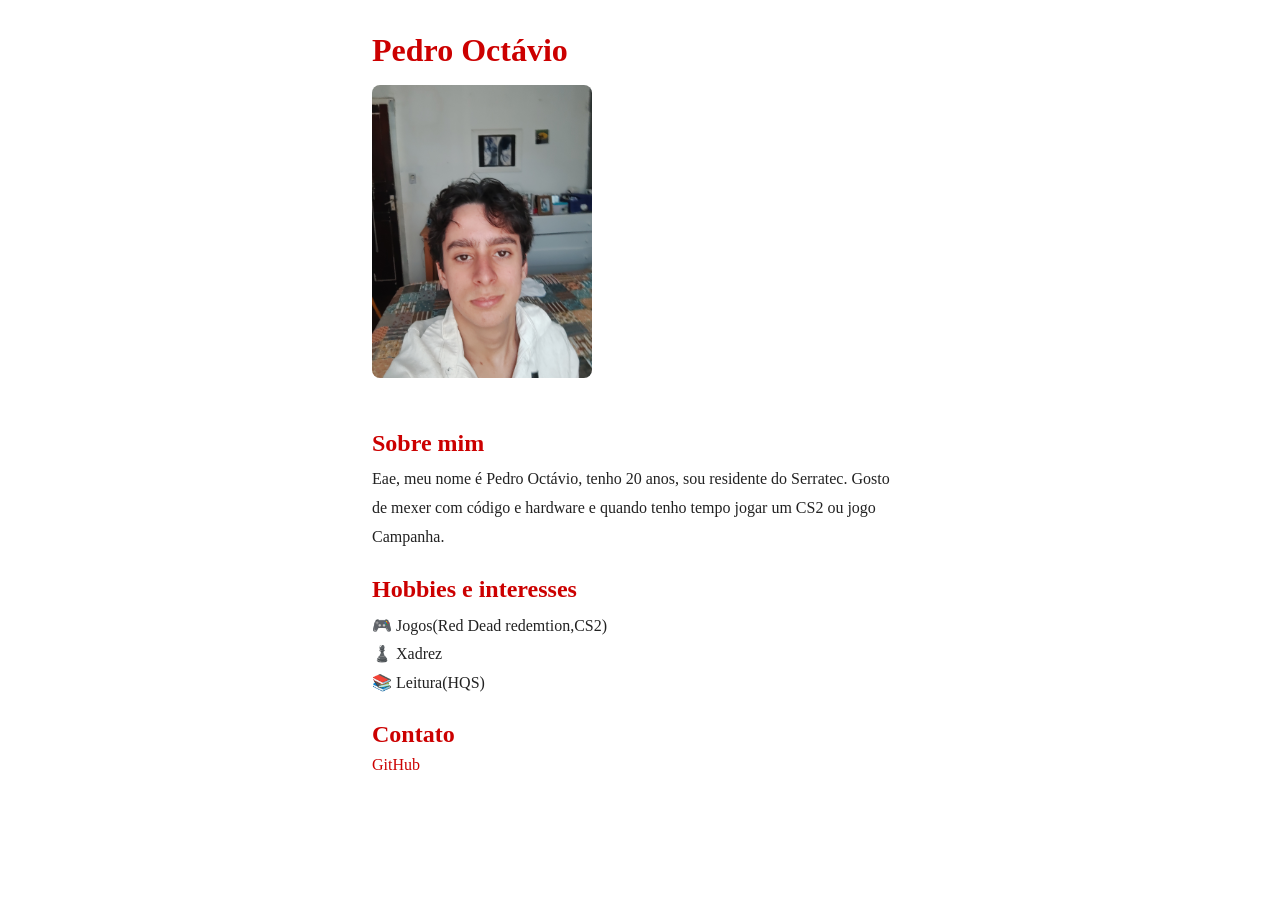
<file: exercicio-01/index.html>
<!DOCTYPE html>
<html lang="pt-BR">
<head>
    <meta charset="UTF-8">
    <meta name="viewport" content="width=device-width, initial-scale=1.0">
    <link rel="stylesheet" href="style.css">
    <title>Pedro Octávio</title>
</head>
<body>

    <h1>Pedro Octávio</h1>

    <img src="Pedro.jpg" alt="Minha foto">

    <h2>Sobre mim</h2>
    <p>Eae, meu nome é Pedro Octávio, tenho 20 anos, sou residente do Serratec. Gosto de mexer com código e hardware e quando tenho tempo jogar um CS2 ou jogo Campanha.</p>

    <h2>Hobbies e interesses</h2>
    <ul>
        <li>🎮 Jogos(Red Dead redemtion,CS2)</li>
        <li>♟️ Xadrez</li>
        <li>📚 Leitura(HQS)</li>
    </ul>

    <h2>Contato</h2>
    <a href="https://github.com/DEV-PedroOctavio" target="_blank">GitHub</a>

</body>
</html>
</file>
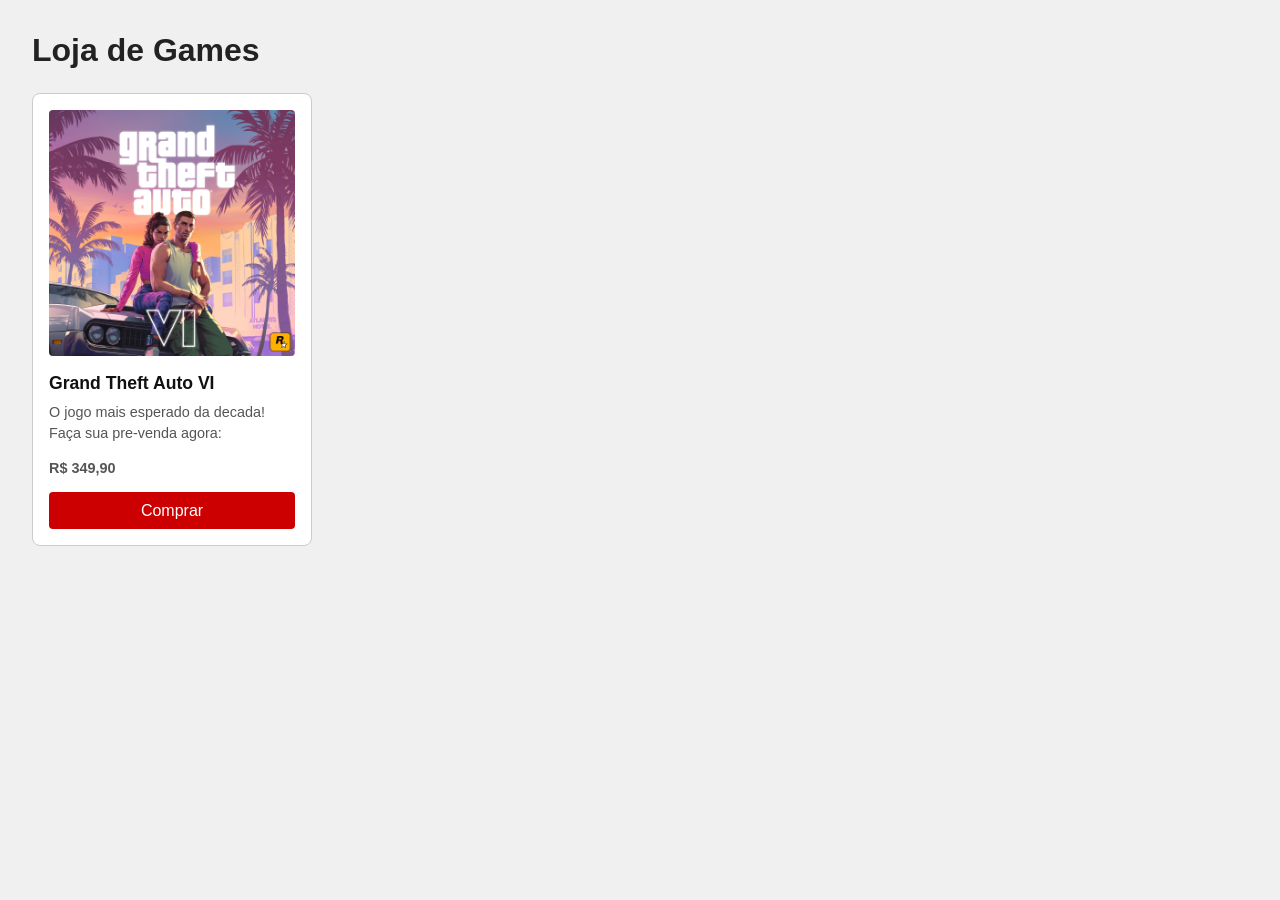
<file: exercicio-02/index.html>
<!DOCTYPE html>
<html lang="pt-BR">

<head>
    <meta charset="UTF-8">
    <meta name="viewport" content="width=device-width, initial-scale=1.0">
    <link rel="stylesheet" href="style.css">
    <title>Loja de Games</title>
</head>

<body>

    <h1>Loja de Games</h1>

    <div class="card">
        <img src="gta6.jpg" alt="GTA 6">
        <h2>Grand Theft Auto VI</h2>
        <p>O jogo mais esperado da decada! Faça sua pre-venda agora:</p>
        <p class="preco">R$ 349,90</p>
        <button>Comprar</button>
    </div>

</body>
</html>
</file>
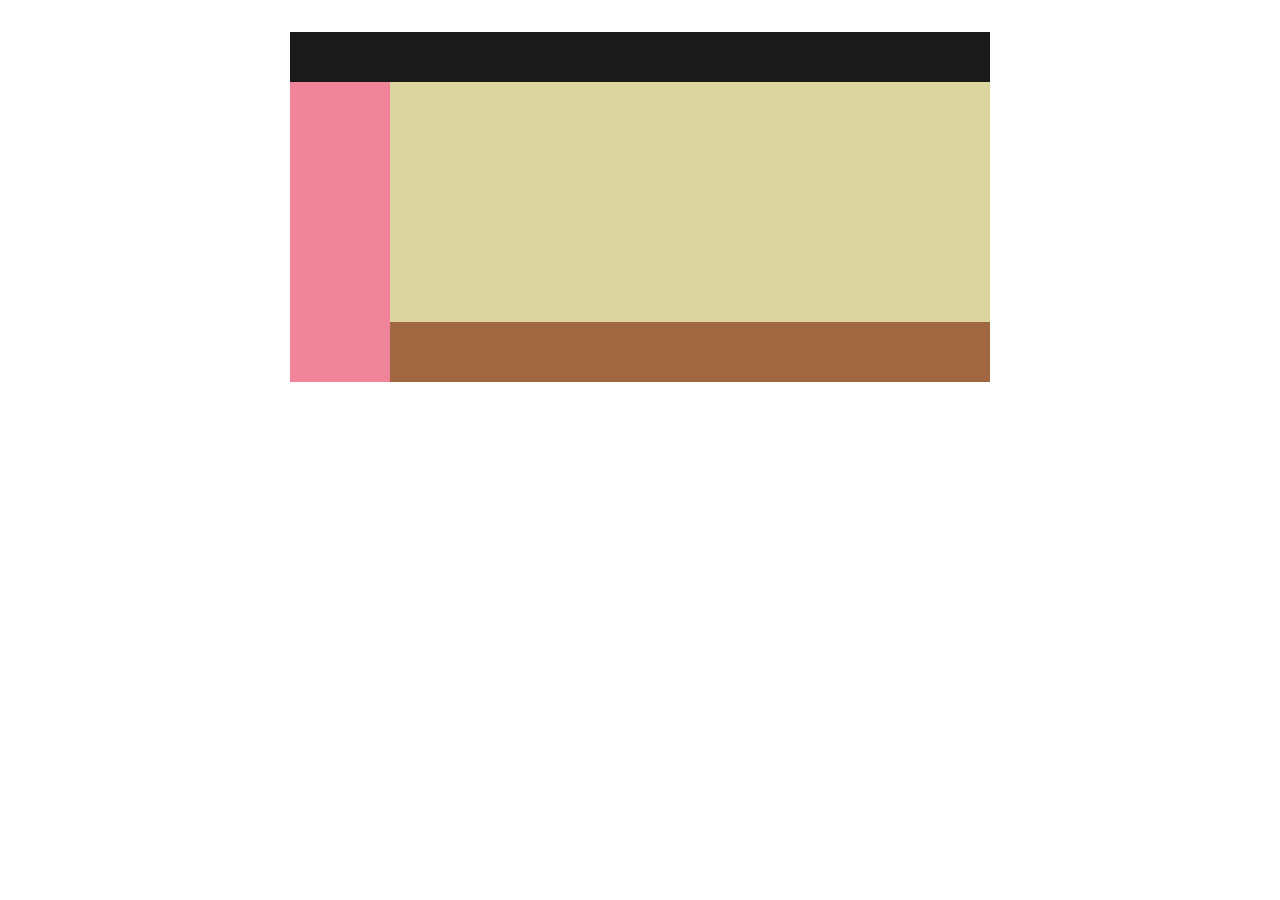
<file: exercicio-03/index.html>
<!DOCTYPE html>
<html lang="pt-BR">

<head>
    <meta charset="UTF-8">
    <meta name="viewport" content="width=device-width, initial-scale=1.0">
    <link rel="stylesheet" href="style.css">
    <title>Exercício 03 - Flexbox</title>
</head>

<body>

    <div class="container">

        <div class="header"></div>

        <div class="meio">
            <div class="sidebar"></div>
            <div class="conteudo">
                <div class="principal"></div>
                <div class="rodape-meio"></div>
            </div>
        </div>

    </div>

</body>
</html>
</file>
<file: exercicio-01/style.css>
* {
    margin: 0;
    padding: 0;
    box-sizing: border-box;
}

body {
    background-color: #ffffff;
    font-family: Georgia, serif;
    color: #222222;
    max-width: 600px;
    margin: 0 auto;
    padding: 2rem;
}

h1 {
    color: #cc0000;
    font-size: 2rem;
    margin-bottom: 1rem;
}

img {
    width: 220px;
    border-radius: 8px;
    margin-bottom: 1.5rem;
}

h2 {
    color: #cc0000;
    margin-top: 1.5rem;
    margin-bottom: 0.5rem;
}

p {
    line-height: 1.8;
}

ul {
    list-style: none;
    padding: 0;
}

ul li {
    padding: 0.3rem 0;
}

a {
    color: #cc0000;
    text-decoration: none;
}

a:hover {
    text-decoration: underline;
}
</file>
<file: exercicio-02/style.css>
* {
    margin: 0;
    padding: 0;
    box-sizing: border-box;
}

body {
    background-color: #f0f0f0;
    font-family: Arial, sans-serif;
    padding: 2rem;
}

h1 {
    color: #222;
    margin-bottom: 1.5rem;
}

.card {
    background-color: #ffffff;
    width: 280px;
    border: 1px solid #ccc;
    border-radius: 8px;
    padding: 1rem;
}

.card img {
    width: 100%;
    border-radius: 4px;
    margin-bottom: 0.8rem;
}

.card h2 {
    color: #111;
    font-size: 1.1rem;
    margin-bottom: 0.5rem;
}

.card p {
    color: #555;
    font-size: 0.9rem;
    line-height: 1.5;
    margin-bottom: 0.8rem;
}

.preco {
    color: #cc0000;
    font-size: 1.2rem;
    font-weight: bold;
}

button {
    display: block;
    width: 100%;
    margin-top: 0.8rem;
    padding: 0.6rem;
    background-color: #cc0000;
    color: white;
    border: none;
    border-radius: 4px;
    font-size: 1rem;
    cursor: pointer;
}

button:hover {
    background-color: #aa0000;
}
</file>
<file: exercicio-03/style.css>
* {
    margin: 0;
    padding: 0;
    box-sizing: border-box;
}

body {
    background-color: #fff;
    padding: 2rem;
}

.container {
    width: 700px;
    margin: 0 auto;
    display: flex;
    flex-direction: column;
}

.header {
    background-color: #1a1a1a;
    height: 50px;
    width: 100%;
}

.meio {
    display: flex;
    flex-direction: row;
}

.sidebar {
    background-color: #f0849a;
    width: 100px;
    min-height: 300px;
}

.conteudo {
    display: flex;
    flex-direction: column;
    flex: 1;
}

.principal {
    background-color: #ddd5a0;
    flex: 1;
    min-height: 240px;
}

.rodape-meio {
    background-color: #a06840;
    height: 60px;
}
</file>
